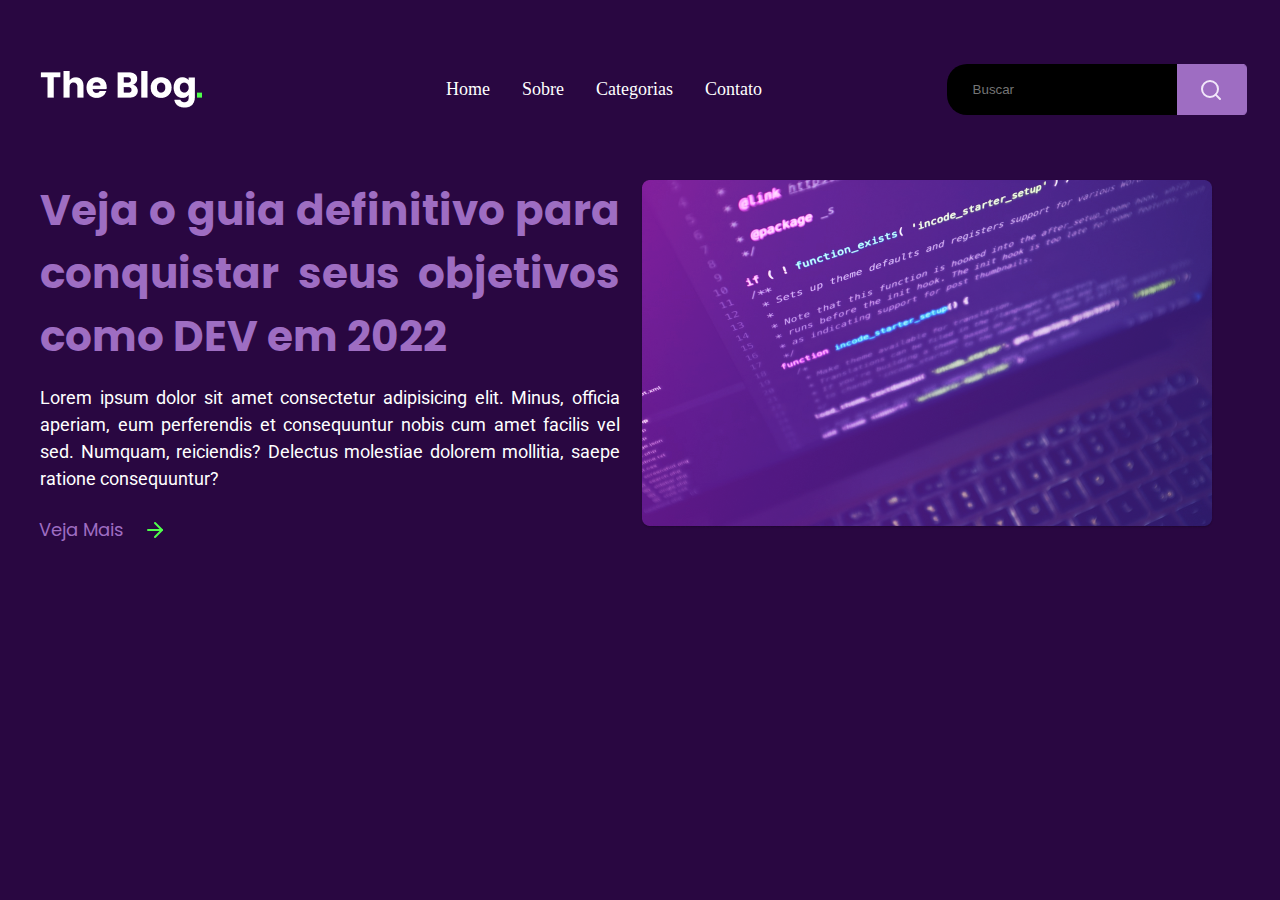
<file: index.html>
<!DOCTYPE html>
<html lang="en">
<head>
    <meta charset="UTF-8">
    <meta http-equiv="X-UA-Compatible" content="IE=edge">
    <meta name="viewport" content="width=device-width, initial-scale=1.0">
    <title>Rocket Blog</title>
    <link rel="stylesheet" href="style.css">
    <link rel="preconnect" href="https://fonts.googleapis.com">
    <link rel="preconnect" href="https://fonts.gstatic.com" crossorigin>
    <link href="https://fonts.googleapis.com/css2?family=Poppins:wght@700&family=Roboto:wght@400&display=swap" rel="stylesheet">
</head>
<body>
    <header>
        <nav class="menu">
            <div>               
                <ul>
                    <li><img class="logo" src="./assets/logo (1).png"></li>
                    <li><a href="#home">Home</a></li>
                    <li><a href="#about">Sobre</a></li>
                    <li><a href="#categories">Categorias</a></li>
                    <li><a href="#contact">Contato</a></li>
                    <li><input type="search" name="search" id="search" placeholder="Buscar"></li>    
                    <li><img class="bsearch" src="./assets/password.png" alt=""><svg id="lupa" width="24" height="24" viewBox="0 0 24 24" fill="none" xmlns="http://www.w3.org/2000/svg">
                        <path d="M11 19C15.4183 19 19 15.4183 19 11C19 6.58172 15.4183 3 11 3C6.58172 3 3 6.58172 3 11C3 15.4183 6.58172 19 11 19Z" stroke="#F2E7FA" stroke-width="2" stroke-linecap="round" stroke-linejoin="round"/>
                        <path d="M21 21L16.65 16.65" stroke="#F2E7FA" stroke-width="2" stroke-linecap="round" stroke-linejoin="round"/>
                        </svg>
                        </button></li>    
                </ul>
                                  
            </div>
                <div class="content">
                    <img class="img" src="./assets/featured-image.png">
                    <h3>
                        Veja o guia definitivo para conquistar seus objetivos como DEV em 2022
                    </h3>
                    <p>Lorem ipsum dolor sit amet consectetur adipisicing elit. Minus, officia aperiam, eum perferendis et consequuntur nobis cum amet facilis vel sed. Numquam, reiciendis? Delectus molestiae dolorem mollitia, saepe ratione consequuntur?</p>                
                    <ul class="more">
                        <a href="./news/news.html"><li>Veja Mais</li>
                        <li><svg width="24" height="24" viewBox="0 0 24 24" fill="none" xmlns="http://www.w3.org/2000/svg">
                                <path d="M5 12H19" stroke="#4FFF4B" stroke-width="2" stroke-linecap="round" stroke-linejoin="round"/>
                                <path d="M12 5L19 12L12 19" stroke="#4FFF4B" stroke-width="2" stroke-linecap="round" stroke-linejoin="round"/>
                        </svg></li></a>                    
                    </ul>  
                </div>                       
        </nav>              
    </header>
</body>
</html>
</file>
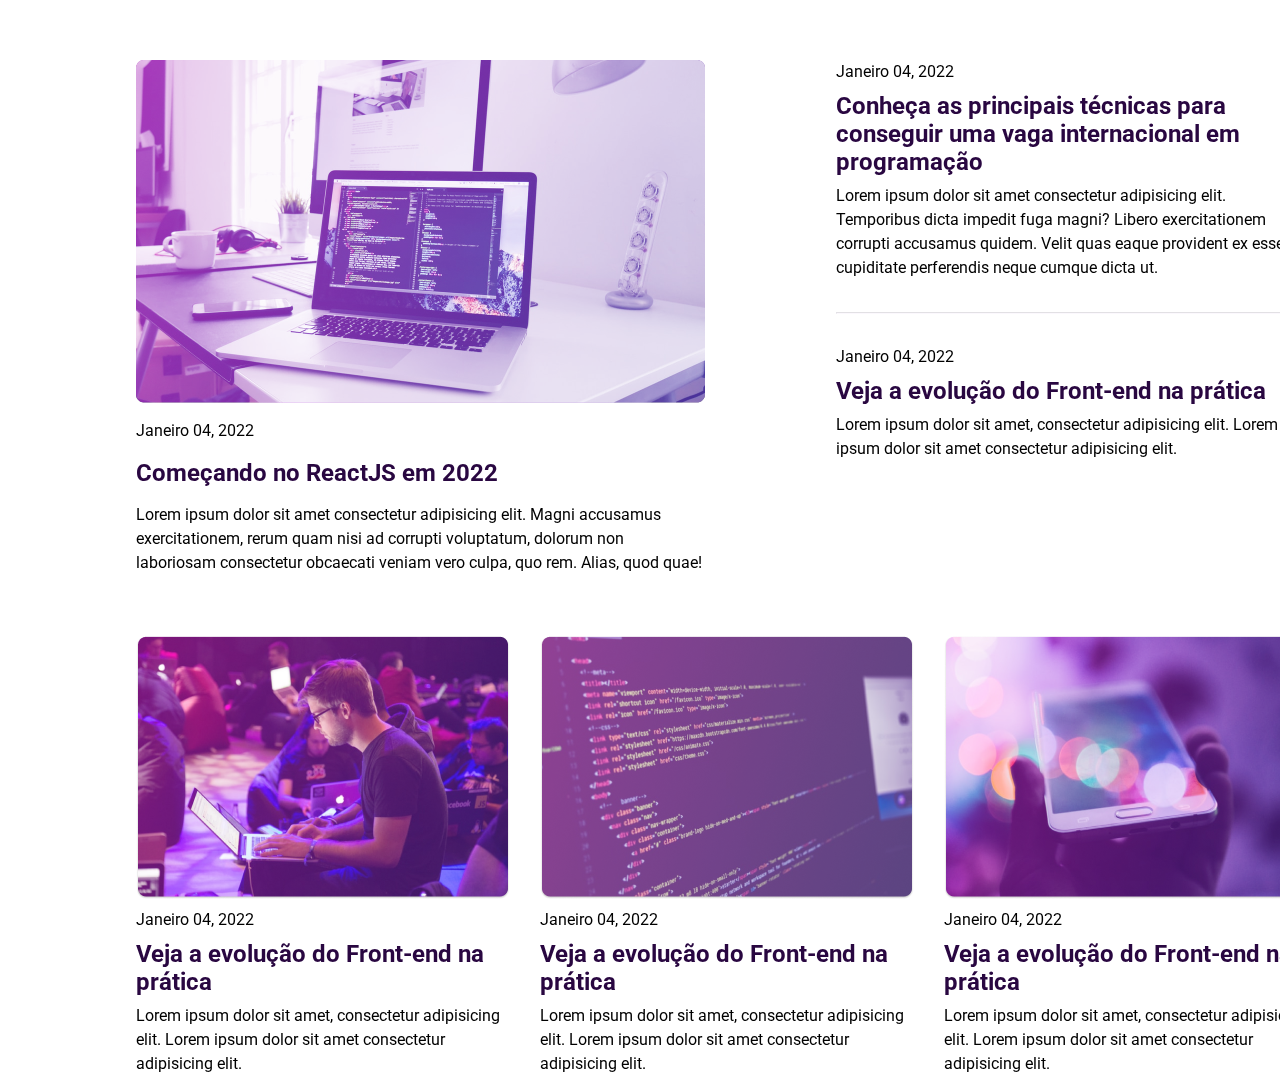
<file: news/news.html>
<!DOCTYPE html>
<html lang="en">
<head>
    <meta charset="UTF-8">
    <meta http-equiv="X-UA-Compatible" content="IE=edge">
    <meta name="viewport" content="width=device-width, initial-scale=1.0">
    <title>News</title>
    <link rel="stylesheet" href="news.css">
    <link rel="preconnect" href="https://fonts.googleapis.com">
    <link rel="preconnect" href="https://fonts.gstatic.com" crossorigin>
    <link href="https://fonts.googleapis.com/css2?family=Poppins:wght@700&family=Roboto:wght@400&display=swap" rel="stylesheet">
</head>
<body>
    <header>
        <div class="cards">
            <div class="card-main">
                <img src="../assets/unsplash_m_HRfLhgABo.png">
                <img src="../assets/Rectangle 10.png" id="back">
                <p>Janeiro 04, 2022</p>
                <h3>Começando no ReactJS em 2022</h3>
                <p>Lorem ipsum dolor sit amet consectetur adipisicing elit. Magni accusamus exercitationem, rerum quam nisi ad corrupti voluptatum, dolorum non laboriosam consectetur obcaecati veniam vero culpa, quo rem. Alias, quod quae!</p>
            </div>
            <div class="card-second">
                <p>Janeiro 04, 2022</p>
                <h3>Conheça as principais técnicas para conseguir uma vaga internacional em programação</h3>
                <p>Lorem ipsum dolor sit amet consectetur adipisicing elit. Temporibus dicta impedit fuga magni? Libero exercitationem corrupti accusamus quidem. Velit quas eaque provident ex esse cupiditate perferendis neque cumque dicta ut.</p>                
                <hr/>
                <div class="card-third">
                    <p>Janeiro 04, 2022</p>
                    <h3>Veja a evolução do Front-end na prática</h3>
                    <p>Lorem ipsum dolor sit amet, consectetur adipisicing elit. Lorem ipsum dolor sit amet consectetur adipisicing elit. </p>
                </div>
            </div>                       
        </div>         
    </header>
    <section>
        <div class="rodape">
            <div class="articles">
                <img src="../assets/post-2 (1).png">
                <p>Janeiro 04, 2022</p>
                <h3>Veja a evolução do Front-end na prática</h3>
                <p>Lorem ipsum dolor sit amet, consectetur adipisicing elit. Lorem ipsum dolor sit amet consectetur adipisicing elit. </p>              
            </div>
            <div class="articles">
                <img src="../assets/post-3.png">
                <p>Janeiro 04, 2022</p>
                <h3>Veja a evolução do Front-end na prática</h3>
                <p>Lorem ipsum dolor sit amet, consectetur adipisicing elit. Lorem ipsum dolor sit amet consectetur adipisicing elit. </p>              
            </div>
            <div class="articles">
                <img src="../assets/post-4.png">
                <p>Janeiro 04, 2022</p>
                <h3>Veja a evolução do Front-end na prática</h3>
                <p>Lorem ipsum dolor sit amet, consectetur adipisicing elit. Lorem ipsum dolor sit amet consectetur adipisicing elit. </p>              
            </div>                
        </div>                   
    </section>
</body>
</html>
</file>
<file: style.css>
* {  /* * representa todo o conteúdo da pagina */
    margin: 0;
    box-sizing: border-box; /*Para conta o tamanho a partir da borda*/
    padding-bottom: 0;
    
}

:root {
    font-size: 62.5%;
    --purple-bg: #290742;
    --dark-bg: #170027;
    --button-bg: #9e6dc2;
    --white: #fff;
    --light-purple: #fbf6ff;
    --green: #4fff4b;
}

body {
    background-color: hsl(275, 81%, 14%);
    margin-top: 6.4rem;
    margin-inline: center; 
    width: 100vw;
              
}

.logo {
    margin-right: 21.2rem; 
    align-items: center; 
    align-content: center;  
    
}

.menu {       
    font-size: 1.8rem;    
    color: white;
    margin-inline: auto;
    align-items: center;
    align-content: center;
}

.menu ul, li, a {
    display: flex;
    gap: 3.2rem;
    text-decoration: none;
    list-style-type: none;
    align-items: center;
    align-content: center;
    color: white;    
    
}

#search {
    width: 23rem;
    height: 4.2rem;
    margin-left: 15.3rem;
    background-color: black;
    border-radius: 2rem 0px 0px 2rem;
    border: none;
    padding: 2.56rem;
    
}

.content {
    font-family: 'Poppins';    
    margin-top: 6.4rem;    
    font-size: 3.6rem;    
    width: 62rem;
    height: 16.2rem;
    text-align: justify;
    color: var(--button-bg);
    padding-left: 4rem;
    margin-bottom: 1.6rem;    
}

.content p {
    font-family: 'Roboto';
    font-size: 1.8rem;
    margin-top: 1.6rem;
    color: white;
    font-weight: 400;
    line-height: 2.7rem;
}

.img {
    position: absolute;
    left: 50%;
}

.bsearch {
    border: none;
    margin: -3.2rem;
    align-items: center;
    align-content: center;
    width: 7rem;
    height: 5.15rem;
}

#lupa {
    position: absolute;
    align-items: center;
    align-content: center;
    display: flex;
    margin-left: -1rem;
    
}

.more li {
    display: flex;
    align-items: center;
    align-content: center;
    font-size: 1.8rem;
    margin-top: 2.4rem;
    margin-left: -4.1rem;
    color: var(--button-bg);
    padding-right: 2.8rem;    
}
</file>
<file: news/news.css>
:root {
    font-size: 62.5%;   
}

* {
    margin: 0;
    box-sizing: border-box;    
}

body {
    margin-top: 6rem;
    margin-left: 13.6rem;
    font-family: 'Roboto';
       
}

.cards {
    display: flex;
    gap: 13.1rem;    
}

p {
    font-size: 1.6rem;
    line-height: 2.4rem;
}

.card-main {
    display: flex;
    flex-direction: column;
    gap: 1.6rem;
    width: 56.9rem;    
    margin-bottom: 1.6rem;
    text-align: left;         
}

#back {
    position:absolute;
    mix-blend-mode: screen;
}

h3 {
    color: hsla(275, 81%, 14%);
    
}

.card-main, h3 {
    font-size: 2.4rem;
}

.card-second {
    display: flex;
    flex-direction: column;
    gap: .8rem;    
    width: 47rem;
    text-align:left;
}

hr {
    margin-top: 2.35rem;    
    border-color: hsla(275, 64%, 94%, 1);
    height: .1rem;
    opacity: 30%;
    
}

.card-third {
    display: flex;
    flex-direction: column; 
    gap: .8rem;   
    margin-top: 2.39rem;
    width: 47rem;

}

.rodape {
    display: flex;    
    margin-top: 4.37rem;
    width: 37rem;
    height: 25.95rem;    
    gap: 3rem;    
}

.articles {
    display: flex; 
    flex-direction: column; 
    gap: .8rem;    
}
</file>
